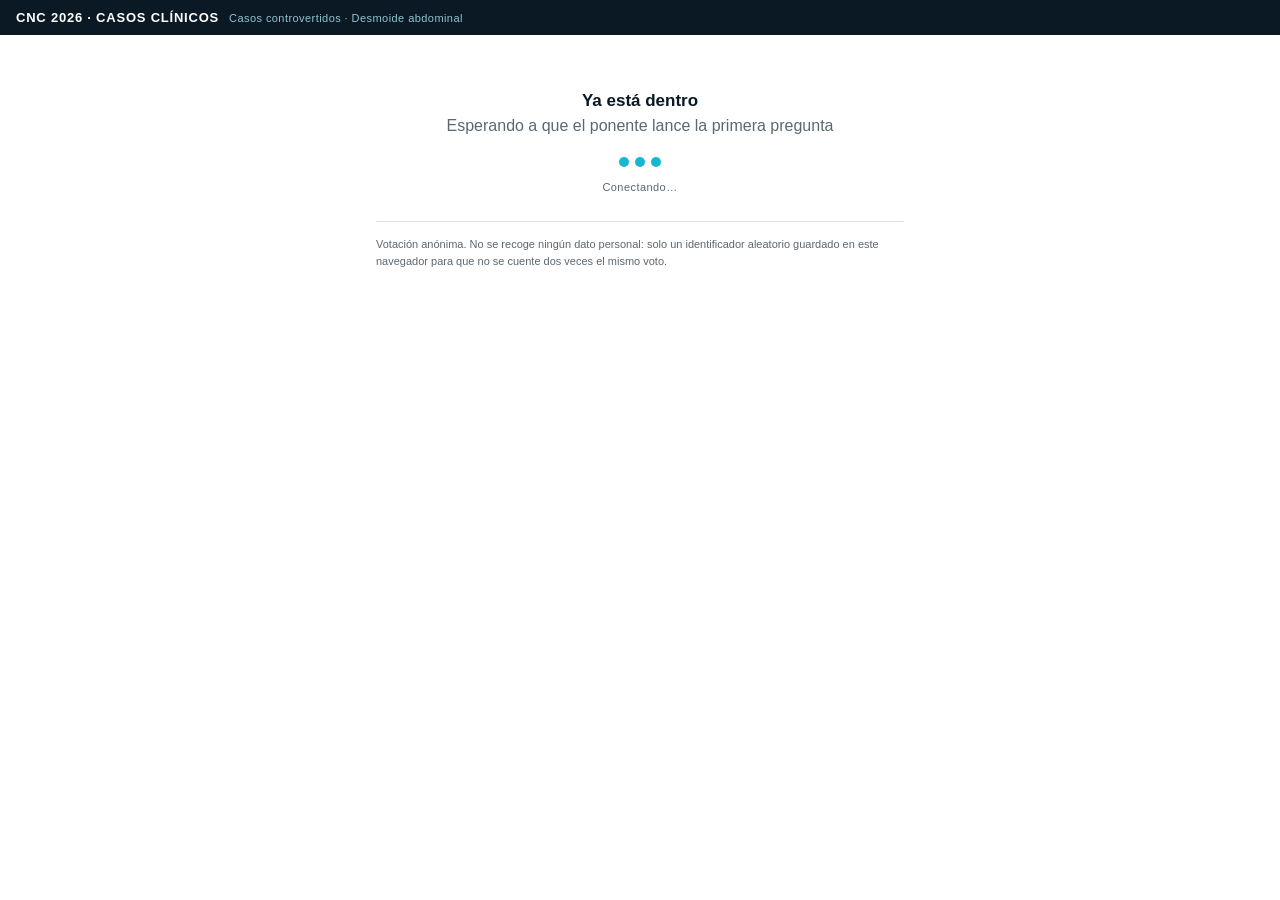
<file: index.html>
<!doctype html>
<html lang="es">
<head>
<meta charset="utf-8">
<meta name="viewport" content="width=device-width, initial-scale=1, viewport-fit=cover">
<meta name="theme-color" content="#0b1924">
<title>Vota · Casos controvertidos · Desmoide abdominal · CNC 2026</title>
<link rel="stylesheet" href="estilo.css?v=7e7cd0ef4b">
</head>
<body>

<div class="banda">
  <span class="marca">CNC 2026 · CASOS CLÍNICOS</span>
  <span class="lema">Casos controvertidos · Desmoide abdominal</span>
</div>

<div id="aviso" class="aviso oculto"></div>
<div id="bannerDemo" class="banner-demo oculto">
  MODO DE PRUEBA — su voto no cuenta para la sala
  <button id="salirDemo">salir</button>
</div>

<main class="movil">

  <!-- Sala abierta, sin pregunta activa -->
  <div id="espera" class="espera">
    <p class="espera-titulo">Ya está dentro</p>
    <p class="espera-sub">Esperando a que el ponente lance la primera pregunta</p>
    <span class="punto"></span><span class="punto"></span><span class="punto"></span>
    <p class="conexion" id="conexion">Conectando…</p>

    <div id="ayuda" class="ayuda oculto">
      <p>Las preguntas las abre el ponente una a una desde su pantalla. Mientras no
         lance ninguna, aquí no hay nada que votar: es normal.</p>
      <button id="verDemo" class="boton">Ver cómo funciona</button>
      <a class="enlace-ponente" href="presentador.html">Soy el ponente · abrir mis mandos</a>
    </div>
  </div>

  <!-- Pregunta activa -->
  <section id="bloque" class="oculto">
    <p class="etiqueta" id="etiqueta"></p>
    <p class="vineta" id="vineta"></p>
    <p class="pregunta" id="pregunta"></p>
    <p id="recuento" class="recuento oculto"></p>
    <div class="opciones" id="opciones"></div>
    <div id="confirmado" class="confirmado oculto"></div>
    <div id="explicacion" class="explicacion oculto"></div>
    <button id="cambiar" class="cambiar oculto">Cambiar mi respuesta</button>
    <div id="navDemo" class="nav-demo oculto">
      <button id="demoAnterior" class="boton secundario">◀ Anterior</button>
      <button id="demoSiguiente" class="boton secundario">Siguiente ▶</button>
    </div>
  </section>

  <p class="pie">
    Votación anónima. No se recoge ningún dato personal: solo un identificador aleatorio
    guardado en este navegador para que no se cuente dos veces el mismo voto.
  </p>
</main>

<script type="module">
import { PREGUNTAS } from "./preguntas.js?v=91b9b4144b";
import { datos, contar, idCliente } from "./datos.js";

const $ = (id) => document.getElementById(id);
const porId = Object.fromEntries(PREGUNTAS.map((p) => [p.id, p]));
const orden = PREGUNTAS.map((p) => p.id);

let estado = { pregunta: null, revelada: false };
let votos = {};
let pintada = null;
let miVoto = null;
let editando = false;

// Modo de prueba: todo ocurre dentro de este navegador y no toca la sala.
let demo = false;
let demoIndice = 0;
let demoVoto = null;
let demoRevelada = false;

const activa = () => (demo ? porId[orden[demoIndice]]
                           : (estado.pregunta ? porId[estado.pregunta] : null));
const revelada = () => (demo ? demoRevelada : estado.revelada);

// --------------------------------------------------------------- conexión --

function pintarConexion(res) {
  const cx = $("conexion");
  if (!cx) return;
  cx.textContent = res && res.detalle ? res.detalle : "";
  cx.className = "conexion " + (res && res.modo === "local" ? "mal" : "bien");
}
if (datos.alCambiarConexion) datos.alCambiarConexion(pintarConexion);

function avisarSiAislado(res) {
  pintarConexion(res);
  if (!res || res.modo !== "local") return;
  const a = $("aviso");
  a.classList.remove("oculto");
  a.innerHTML = "<strong>Sin conexión con la sala.</strong> No se ha podido alcanzar " +
    "ningún servidor, así que su voto no llegaría al recuento. Compruebe la conexión " +
    "y vuelva a cargar la página.";
}

// ------------------------------------------------------------------ vista --

function montar(p) {
  $("etiqueta").textContent = p.etiqueta;
  $("vineta").textContent = p.enunciado;
  $("pregunta").textContent = p.pregunta;
  const cont = $("opciones");
  cont.innerHTML = "";
  p.opciones.forEach((o) => {
    const b = document.createElement("button");
    b.className = "opcion";
    b.type = "button";
    b.dataset.opcion = o.id;
    b.setAttribute("aria-pressed", "false");
    const l = document.createElement("span");
    l.className = "letra";
    l.textContent = o.id;
    const t = document.createElement("span");
    t.className = "texto";
    t.textContent = o.texto;
    // La barra del recuento va dentro de la propia opción, como en la pantalla
    // grande: así se ve sin bajar, que debajo de cinco opciones nadie la miraba.
    const relleno = document.createElement("span");
    relleno.className = "opcion-relleno";
    const pct = document.createElement("span");
    pct.className = "opcion-pct";
    b.append(relleno, l, t, pct);
    b.addEventListener("click", () => {
      if (b.disabled) return;
      if (demo) {
        demoVoto = o.id;
        demoRevelada = true;          // en prueba la respuesta sale al momento
      } else {
        miVoto = o.id;
        editando = false;
        datos.votar(p.id, o.id);
      }
      pintar();
    });
    cont.appendChild(b);
  });
  pintada = (demo ? "demo:" : "") + p.id;
}

function pintarRecuento(p) {
  const cab = $("recuento");
  const conteo = demo ? { total: 0 } : contar(votos[p.id], p.opciones);
  const total = conteo.total;
  cab.classList.toggle("oculto", demo);
  cab.innerHTML = '<span class="vivo"></span>' +
    (total === 1 ? "1 voto en la sala" : total + " votos en la sala") + " · en directo";
  document.querySelectorAll("button.opcion").forEach((b) => {
    const pct = total ? Math.round(((conteo[b.dataset.opcion] || 0) / total) * 100) : 0;
    b.querySelector(".opcion-relleno").style.width = pct + "%";
    b.querySelector(".opcion-pct").textContent = total ? pct + "%" : "";
  });
}

function pintar() {
  const p = activa();

  if (!p) {
    $("espera").classList.remove("oculto");
    $("bloque").classList.add("oculto");
    return;
  }
  $("espera").classList.add("oculto");
  $("bloque").classList.remove("oculto");

  const clave = (demo ? "demo:" : "") + p.id;
  if (pintada !== clave) {
    montar(p);
    if (!demo) { miVoto = (votos[p.id] || {})[idCliente()] || null; editando = false; }
  }

  const voto = demo ? demoVoto : miVoto;
  const yaVote = voto !== null;
  const bloqueado = (yaVote && !editando) || revelada();

  document.querySelectorAll("button.opcion").forEach((b) => {
    const id = b.dataset.opcion;
    b.setAttribute("aria-pressed", String(id === voto));
    b.disabled = bloqueado;
    b.classList.toggle("correcta", revelada() && id === p.correcta);
    b.classList.toggle("fallida", revelada() && id !== p.correcta);
  });

  const conf = $("confirmado");
  const expl = $("explicacion");
  const cambiar = $("cambiar");

  if (revelada()) {
    conf.classList.remove("oculto");
    conf.innerHTML = "<strong>Respuesta correcta: " + p.correcta + "</strong>" +
      (yaVote ? "<br>" + (voto === p.correcta ? "Su respuesta era correcta."
                                              : "Usted respondió " + voto + ".") : "");
    expl.classList.remove("oculto");
    expl.innerHTML = "<p class='clave'></p><p class='detalle'></p><p class='refs'></p>";
    expl.querySelector(".clave").textContent = p.clave;
    expl.querySelector(".detalle").textContent = p.explicacion;
    expl.querySelector(".refs").textContent = p.referencias;
    cambiar.classList.add("oculto");
  } else {
    expl.classList.add("oculto");
    if (yaVote && !editando) {
      conf.classList.remove("oculto");
      conf.textContent = "Voto registrado (" + voto + ").";
      cambiar.classList.remove("oculto");
    } else {
      conf.classList.add("oculto");
      cambiar.classList.add("oculto");
    }
  }

  pintarRecuento(p);
  $("navDemo").classList.toggle("oculto", !demo);
}

$("cambiar").addEventListener("click", () => { editando = true; pintar(); });

// Con la sala votando a la vez llegan cientos de votos por segundo, y cada uno
// por dos o tres servidores: se repinta como mucho una vez por fotograma.
let pendiente = false;
function programar() {
  if (pendiente) return;
  pendiente = true;
  requestAnimationFrame(() => { pendiente = false; pintar(); });
}

// ------------------------------------------------------------ modo prueba --

function entrarDemo() {
  demo = true; demoIndice = 0; demoVoto = null; demoRevelada = false; pintada = null;
  $("bannerDemo").classList.remove("oculto");
  pintar();
  scrollTo(0, 0);
}
function salirDemo() {
  demo = false; pintada = null;
  $("bannerDemo").classList.add("oculto");
  pintar();
}
function demoSaltar(paso) {
  demoIndice = Math.min(orden.length - 1, Math.max(0, demoIndice + paso));
  demoVoto = null; demoRevelada = false; pintada = null;
  pintar();
  scrollTo(0, 0);
}
$("verDemo").addEventListener("click", entrarDemo);
$("salirDemo").addEventListener("click", salirDemo);
$("demoAnterior").addEventListener("click", () => demoSaltar(-1));
$("demoSiguiente").addEventListener("click", () => demoSaltar(1));

// Si a los tres segundos no hay pregunta, se explica por qué y se ofrece salida.
setTimeout(() => {
  if (!activa()) $("ayuda").classList.remove("oculto");
}, 3000);

idCliente();

datos.conectar().then((res) => {
  avisarSiAislado(res);
  datos.escucharEstado((e) => { estado = e; pintar(); });
  datos.escucharVotos((v) => { votos = v; programar(); });
}).catch((err) => {
  const a = $("aviso");
  a.classList.remove("oculto");
  a.innerHTML = "<strong>No se ha podido conectar.</strong> " + (err && err.message ? err.message : "");
  $("ayuda").classList.remove("oculto");
});
</script>
</body>
</html>
</file>
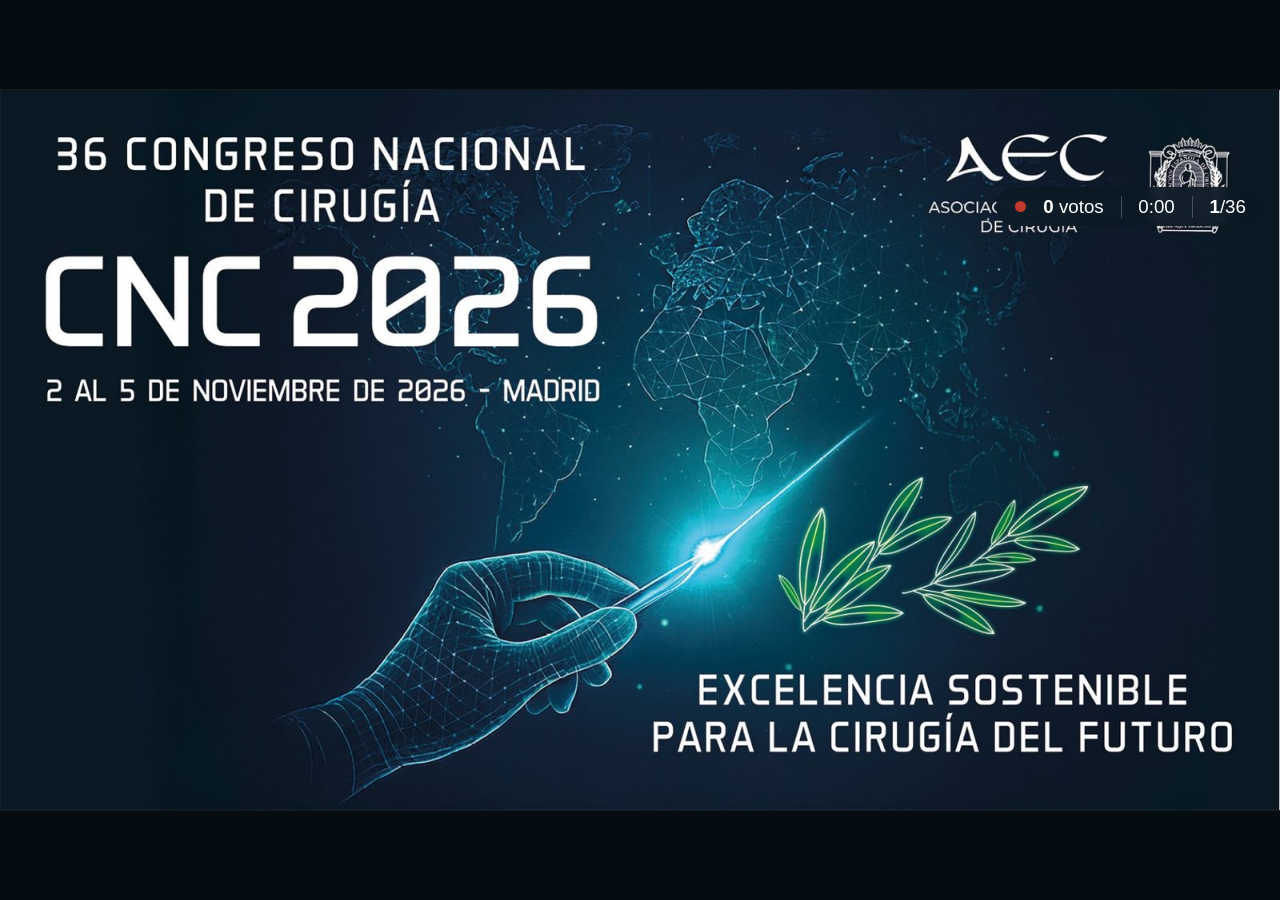
<file: charla.html>
<!doctype html>
<html lang="es">
<head>
<meta charset="utf-8">
<meta name="viewport" content="width=device-width, initial-scale=1">
<title>Charla · Casos controvertidos · Desmoide abdominal · CNC 2026</title>
<style>
/* La charla entera en una sola pantalla: la diapositiva es una imagen y el
   voto se dibuja encima, dentro de la opción impresa. No hay segunda ventana,
   no hay que cambiar de aplicación y no hay nada que recordar pulsar: al
   entrar en una diapositiva de pregunta se abre la pregunta en los móviles, y
   al pasar a la de respuesta se revela. */
*, *::before, *::after { box-sizing: border-box; }
html, body {
  margin: 0; height: 100%; background: #050c12; overflow: hidden;
  font-family: Arial, "Helvetica Neue", Helvetica, sans-serif;
  color: #fff; -webkit-font-smoothing: antialiased;
}
#escena { position: absolute; inset: 0; display: grid; place-items: center; }
/* El marco mantiene la proporción 16:9 pase lo que pase: las coordenadas de
   las opciones vienen en fracciones de la diapositiva, así que la capa de
   voto solo cuadra si la imagen no se deforma ni se recorta. */
#marco {
  position: relative; background: #000;
  box-shadow: 0 0 0 1px rgba(255,255,255,.06);
}
#marco img { display: block; width: 100%; height: 100%; }

/* ---------------------------------------------------------------- voto --- */
#capa { position: absolute; inset: 0; pointer-events: none; }
.op {
  position: absolute; border-radius: .9vh; overflow: hidden;
}
.relleno {
  position: absolute; left: 0; top: 0; bottom: 0; width: 0;
  background: rgba(14,143,168,.22);
  border-right: 2px solid rgba(14,143,168,.55);
  transition: width .45s cubic-bezier(.22,.7,.3,1);
}
.op.acierto .relleno {
  background: rgba(46,158,79,.26); border-right-color: rgba(31,125,60,.7);
}
.op.fallo { opacity: .5; }
.pct {
  position: absolute; right: 1.4%; top: 50%; transform: translateY(-50%);
  font-weight: 700; color: #0b1924; font-variant-numeric: tabular-nums;
  padding: 0 .4em; letter-spacing: -.01em;
}
.op.acierto .pct { color: #1f7d3c; }

/* --------------------------------------------------------------- chapa --- */
/* La chapa solo está puesta cuando sirve: en las diapositivas de pregunta, y
   un momento después de tocar una tecla. En la portada tapaba el logotipo. */
#chapa {
  position: absolute; display: flex; align-items: center; gap: .9em;
  opacity: 1; transition: opacity .5s;
  background: rgba(11,25,36,.9); color: #fff; border-radius: 999px;
  padding: .45em 1em; white-space: nowrap; backdrop-filter: blur(6px);
}
#chapa b { font-variant-numeric: tabular-nums; }
#chapa.oculta { opacity: 0; }
#chapa .sep { width: 1px; align-self: stretch; background: rgba(255,255,255,.22); }
#reloj.bien { color: #8fe3a8; } #reloj.mal { color: #ffc98a; }
.punto { width: .62em; height: .62em; border-radius: 50%; background: #c0392b; }
.punto.bien { background: #35c46f; } .punto.regular { background: #e8a33d; }

/* ---------------------------------------------------------------- ayuda --- */
#ayuda {
  position: absolute; inset: 0; display: none; place-items: center;
  background: rgba(5,12,18,.92); font-size: 2.1vh; line-height: 1.8;
}
#ayuda.visible { display: grid; }
#ayuda div { max-width: 34em; }
#ayuda kbd {
  display: inline-block; min-width: 2.4em; text-align: center;
  background: #16303f; border: 1px solid #27506a; border-radius: .35em;
  padding: .1em .5em; margin-right: .6em; font-family: inherit; font-size: .9em;
}
#aviso {
  position: absolute; left: 50%; bottom: 3%; transform: translateX(-50%);
  background: #8c1d16; padding: .5em 1.1em; border-radius: 999px;
  font-size: 1.8vh; display: none;
}
#aviso.visible { display: block; }
</style>
</head>
<body>

<div id="escena">
  <div id="marco">
    <img id="diapo" alt="">
    <div id="capa"></div>
    <div id="chapa">
      <span class="punto" id="punto"></span>
      <span><b id="n">0</b> <span id="palabra">votos</span></span>
      <span class="sep"></span>
      <span id="reloj">0:00</span>
      <span class="sep"></span>
      <span><b id="num">1</b>/<span id="tot">36</span></span>
    </div>
    <div id="aviso"></div>
    <div id="ayuda"><div>
      <p><kbd>→</kbd>Siguiente diapositiva. La pregunta se abre sola.</p>
      <p><kbd>←</kbd>Anterior.</p>
      <p><kbd>R</kbd>Revelar o esconder la respuesta sin cambiar de diapositiva.</p>
      <p><kbd>B</kbd>Borrar los votos de la pregunta que está en pantalla.</p>
      <p><kbd>T</kbd>Poner el cronómetro a cero.</p>
      <p><kbd>F</kbd>Pantalla completa.</p>
      <p><kbd>H</kbd>Cerrar esta ayuda.</p>
    </div></div>
  </div>
</div>

<script type="module">
import { PREGUNTAS } from "./preguntas.js?v=91b9b4144b";
import { datos, contar } from "./datos.js";

const $ = (id) => document.getElementById(id);
const porId = Object.fromEntries(PREGUNTAS.map((p) => [p.id, p]));

const indice = await fetch("diapos/indice.json").then((r) => r.json());
const DIAPOS = indice.diapositivas;
const PROPORCION = indice.proporcion || 16 / 9;
// El tiempo previsto acumulado hasta el principio de cada diapositiva: es lo
// que convierte el cronómetro en algo útil, porque dice si vas por delante o
// por detrás del guión, no solo cuánto llevas.
const PREVISTO = indice.duraciones.reduce(
  (acc, d) => (acc.push(acc[acc.length - 1] + d), acc), [0]);

let i = 0;
let votos = {};
let estado = { pregunta: null, revelada: false };
let arranque = null;

$("tot").textContent = DIAPOS.length;

// ------------------------------------------------------------- geometría ---
// La chapa y el texto se dimensionan con el alto real del marco, no con vh:
// si no, al proyectar en 4:3 la chapa se iba de tamaño.
function encajar() {
  const m = $("marco"), W = innerWidth, H = innerHeight;
  const w = Math.min(W, H * PROPORCION), h = w / PROPORCION;
  m.style.width = w + "px";
  m.style.height = h + "px";
  m.style.fontSize = (h * 0.026) + "px";
  $("chapa").style.right = (w * 0.012) + "px";
  $("chapa").style.top = (h * 0.135) + "px";
  pintarVoto();
}
addEventListener("resize", encajar);

// --------------------------------------------------------------- imagen ---
const url = (n) => `diapos/${String(n + 1).padStart(2, "0")}.jpg`;
const precargadas = new Map();
function precargar(n) {
  if (n < 0 || n >= DIAPOS.length || precargadas.has(n)) return;
  const im = new Image(); im.src = url(n); precargadas.set(n, im);
}

// Y, de fondo, la charla entera. Son cinco megas: si el wifi de la sala se
// cae a mitad, las diapositivas que faltan ya están en la caché del navegador.
async function precargarTodo() {
  for (let n = 0; n < DIAPOS.length; n++) {
    precargar(n);
    await new Promise((r) => setTimeout(r, 120));
  }
}

// ------------------------------------------------------------ capa voto ---
function montarCapa() {
  const capa = $("capa");
  capa.innerHTML = "";
  const d = DIAPOS[i];
  if (d.tipo !== "pregunta") return;
  for (const o of d.opciones) {
    const caja = document.createElement("div");
    caja.className = "op";
    caja.dataset.opcion = o.id;
    caja.style.left = o.x * 100 + "%";
    caja.style.top = o.y * 100 + "%";
    caja.style.width = o.w * 100 + "%";
    caja.style.height = o.h * 100 + "%";
    caja.innerHTML = '<div class="relleno"></div><div class="pct"></div>';
    capa.appendChild(caja);
  }
}

function pintarVoto() {
  const d = DIAPOS[i];
  if (!d || !d.pid) { $("n").textContent = "0"; $("palabra").textContent = "votos"; return; }
  const p = porId[d.pid];
  const conteo = contar(votos[d.pid], p.opciones);
  const total = conteo.total;
  $("n").textContent = String(total);
  $("palabra").textContent = total === 1 ? "voto" : "votos";
  // En la diapositiva de respuesta no hay opciones que rellenar, pero el
  // recuento sigue siendo el de la pregunta que se acaba de contestar.
  if (d.tipo !== "pregunta") return;
  // El tamaño del porcentaje se ata al de la propia opción impresa, para que
  // parezca parte de la diapositiva y no una etiqueta pegada encima.
  const alto = $("marco").clientHeight * d.opciones[0].h;
  for (const caja of document.querySelectorAll(".op")) {
    const id = caja.dataset.opcion;
    const pct = total ? Math.round(((conteo[id] || 0) / total) * 100) : 0;
    caja.querySelector(".relleno").style.width = pct + "%";
    const num = caja.querySelector(".pct");
    num.style.fontSize = (alto * 0.46) + "px";
    num.textContent = total ? pct + "%" : "";
    caja.classList.toggle("acierto", estado.revelada && id === p.correcta);
    caja.classList.toggle("fallo", estado.revelada && id !== p.correcta);
  }
}

// ----------------------------------------------------------- navegación ---
function sincronizar() {
  const d = DIAPOS[i];
  if (d.tipo === "pregunta") datos.fijarEstado({ pregunta: d.pid, revelada: false });
  else if (d.tipo === "respuesta") datos.fijarEstado({ pregunta: d.pid, revelada: true });
  else datos.fijarEstado({ pregunta: null, revelada: false });
}

function mostrar(n, { publicar = true } = {}) {
  i = Math.max(0, Math.min(DIAPOS.length - 1, n));
  $("diapo").src = url(i);
  $("num").textContent = i + 1;
  if (arranque === null && i > 0) arranque = Date.now();
  montarCapa();
  if (publicar) sincronizar();
  pintarVoto();
  asomarChapa();
  precargar(i + 1); precargar(i + 2); precargar(i - 1);
}

function saltar(paso) { mostrar(i + paso); }

// La chapa se queda puesta en las preguntas, que es donde el recuento importa,
// y en el resto aparece dos segundos tras cualquier tecla.
let relojOcultar = null;
function asomarChapa() {
  const fija = DIAPOS[i].tipo === "pregunta" || DIAPOS[i].tipo === "respuesta";
  $("chapa").classList.remove("oculta");
  clearTimeout(relojOcultar);
  if (!fija) relojOcultar = setTimeout(
    () => $("chapa").classList.add("oculta"), 2200);
}

// ------------------------------------------------------------ cronómetro ---
const mmss = (s) => `${Math.floor(s / 60)}:${String(Math.floor(s % 60)).padStart(2, "0")}`;
setInterval(() => {
  const r = $("reloj");
  if (arranque === null) { r.textContent = "0:00"; r.className = ""; return; }
  const va = (Date.now() - arranque) / 1000;
  // Se enseñan los dos números, el real y el previsto, en vez de un semáforo:
  // ir muy por delante no es «bien», quiere decir que te has saltado algo.
  const toca = Math.max(0, PREVISTO[i] - PREVISTO[1]);
  r.textContent = `${mmss(va)} / ${mmss(toca)}`;
  r.className = va > toca + 45 ? "mal" : (va < toca + 20 ? "bien" : "");
  r.title = "Tiempo real / tiempo previsto a esta altura del guión";
}, 500);

// --------------------------------------------------------------- teclado ---
addEventListener("keydown", (e) => {
  if (e.metaKey || e.ctrlKey || e.altKey) return;
  asomarChapa();
  const k = e.key;
  if (k === "ArrowRight" || k === "PageDown" || k === " " || k === "Enter") {
    e.preventDefault(); saltar(1);
  } else if (k === "ArrowLeft" || k === "PageUp" || k === "Backspace") {
    e.preventDefault(); saltar(-1);
  } else if (k === "Home") { mostrar(0); }
  else if (k === "End") { mostrar(DIAPOS.length - 1); }
  else if (k === "r" || k === "R") {
    const d = DIAPOS[i];
    if (d.tipo === "pregunta" || d.tipo === "respuesta")
      datos.fijarEstado({ pregunta: d.pid, revelada: !estado.revelada });
  } else if (k === "b" || k === "B") {
    const d = DIAPOS[i];
    if (d.pid && confirm(`¿Borrar los votos de la pregunta ${d.n || ""}?`))
      datos.reiniciar(d.pid);
  } else if (k === "t" || k === "T") { arranque = Date.now(); }
  else if (k === "f" || k === "F") {
    document.fullscreenElement ? document.exitFullscreen()
                               : document.documentElement.requestFullscreen();
  } else if (k === "h" || k === "H" || k === "?") {
    $("ayuda").classList.toggle("visible");
  } else if (k === "Escape") { $("ayuda").classList.remove("visible"); }
});

// Clic: mitad derecha avanza, mitad izquierda retrocede. Sirve para los mandos
// que emulan ratón y para pasar desde una tableta.
addEventListener("click", (e) => {
  if ($("ayuda").classList.contains("visible")) {
    $("ayuda").classList.remove("visible"); return;
  }
  saltar(e.clientX > innerWidth / 2 ? 1 : -1);
});

// --------------------------------------------------------------- conexión ---
function pintarConexion(res) {
  const punto = $("punto"), aviso = $("aviso");
  const mal = !res || res.modo === "local";
  punto.className = "punto " + (mal ? "" :
    (res.conectados < res.total ? "regular" : "bien"));
  punto.title = res ? (res.detalle || res.modo) : "sin conexión";
  aviso.classList.toggle("visible", mal);
  if (mal) aviso.textContent = "Sin conexión con la sala — los móviles no "
                             + "reciben las preguntas. Pide el voto a mano alzada.";
}
if (datos.alCambiarConexion) datos.alCambiarConexion(pintarConexion);

encajar();
mostrar(0, { publicar: false });
precargarTodo();

datos.conectar().then((res) => {
  pintarConexion(res);
  // Se publica el estado de la diapositiva en la que estamos. En la portada
  // eso deja la sala limpia, y si la conexión ha tardado más que el ponente en
  // pasar diapositivas, recupera la pregunta en la que está de verdad: poner
  // aquí un reinicio fijo borraba la pregunta que ya había abierto.
  sincronizar();
  datos.escucharEstado((e) => { estado = e; pintarVoto(); });
  datos.escucharVotos((v) => { votos = v; pintarVoto(); });
}).catch(() => pintarConexion(null));
</script>
</body>
</html>
</file>
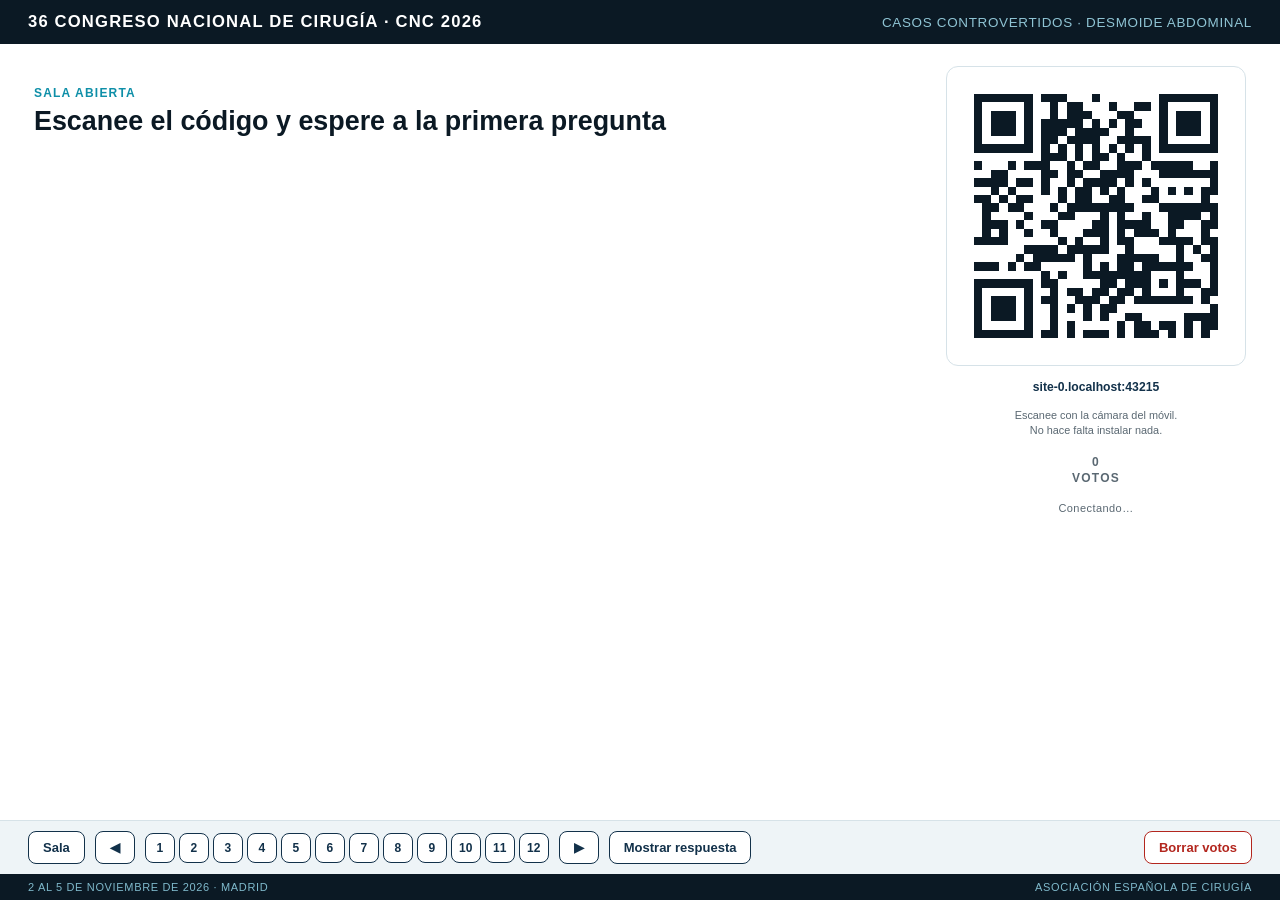
<file: presentador.html>
<!doctype html>
<html lang="es">
<head>
<meta charset="utf-8">
<meta name="viewport" content="width=device-width, initial-scale=1">
<title>Presentador · Casos controvertidos · Desmoide abdominal · CNC 2026</title>
<link rel="stylesheet" href="estilo.css?v=7e7cd0ef4b">
</head>
<body>

<div class="pantalla">

  <header class="cabecera">
    <div class="izq">36 CONGRESO NACIONAL DE CIRUGÍA · CNC 2026</div>
    <div class="der">CASOS CONTROVERTIDOS · DESMOIDE ABDOMINAL</div>
  </header>

  <main class="cuerpo">
    <div>
      <p class="etiqueta" id="etiqueta">Sala abierta</p>
      <h1 id="pregunta">Escanee el código y espere a la primera pregunta</h1>
      <p class="contexto" id="contexto"></p>
      <div class="barras" id="barras"></div>
      <div class="respuesta oculto" id="respuesta">
        <p class="clave" id="clave"></p>
        <p class="detalle" id="detalle"></p>
        <p class="refs" id="refs"></p>
      </div>
    </div>

    <aside class="lateral">
      <div class="qr"><img id="qr" src="assets/qr.png" alt="Código QR para votar"></div>
      <div class="url" id="url"></div>
      <div class="instruccion">Escanee con la cámara del móvil.<br>No hace falta instalar nada.</div>
      <div class="contador"><span id="n">0</span><span id="palabra">votos</span></div>
      <div class="conexion" id="conexion">Conectando…</div>
    </aside>
  </main>

  <div class="mandos oculto" id="mandos">
    <button id="sala" title="Pantalla de sala (tecla 0)">Sala</button>
    <button id="anterior" title="Anterior (flecha izquierda)">◀</button>
    <span class="numeros" id="numeros"></span>
    <button id="siguiente" title="Siguiente (flecha derecha)">▶</button>
    <button id="revelar" title="Mostrar u ocultar la respuesta (tecla R)">Mostrar respuesta</button>
    <span class="sep"></span>
    <button id="reiniciar" class="peligro">Borrar votos</button>
  </div>

  <div class="piecera">
    <span>2 AL 5 DE NOVIEMBRE DE 2026 · MADRID</span>
    <span>ASOCIACIÓN ESPAÑOLA DE CIRUGÍA</span>
  </div>
</div>

<script type="module">
import { PREGUNTAS } from "./preguntas.js?v=91b9b4144b";
import { datos, contar } from "./datos.js";

const $ = (id) => document.getElementById(id);
const porId = Object.fromEntries(PREGUNTAS.map((p) => [p.id, p]));
const orden = PREGUNTAS.map((p) => p.id);

// Los mandos salen por defecto: esta página es la del ponente. Para proyectarla
// sin botones se abre con ?publico=1.
const mando = new URLSearchParams(location.search).get("publico") !== "1";

$("url").textContent = location.href
  .replace(/presentador\.html.*$/, "")
  .replace(/^https?:\/\//, "")
  .replace(/\/$/, "");

let estado = { pregunta: null, revelada: false };
let votos = {};
let pintada = null;

// ------------------------------------------------------------- barras ------

function montar(p) {
  const cont = $("barras");
  cont.innerHTML = "";
  p.opciones.forEach((o) => {
    const fila = document.createElement("div");
    fila.className = "fila";
    fila.dataset.opcion = o.id;
    fila.innerHTML =
      '<div class="letra">' + o.id + "</div>" +
      '<div class="pista"><div class="relleno"></div><div class="texto"></div></div>' +
      '<div class="pct"></div>';
    fila.querySelector(".texto").textContent = o.texto;
    cont.appendChild(fila);
  });
  pintada = p.id;
}

function pintar() {
  const p = estado.pregunta ? porId[estado.pregunta] : null;

  if (!p) {
    pintada = null;
    $("etiqueta").textContent = "Sala abierta";
    $("pregunta").textContent = "Escanee el código y espere a la primera pregunta";
    $("contexto").textContent = "";
    $("barras").innerHTML = "";
    $("respuesta").classList.add("oculto");
    $("n").textContent = "0";
    $("palabra").textContent = "votos";
    marcarMandos();
    return;
  }

  if (pintada !== p.id) montar(p);

  const n = orden.indexOf(p.id) + 1;
  $("etiqueta").textContent = `Pregunta ${n} de ${orden.length} · ${p.etiqueta}`;
  $("pregunta").textContent = p.pregunta;
  $("contexto").textContent = p.enunciado;

  const conteo = contar(votos[p.id], p.opciones);
  const total = conteo.total;
  $("n").textContent = String(total);
  $("palabra").textContent = total === 1 ? "voto" : "votos";

  document.querySelectorAll(".fila").forEach((fila) => {
    const id = fila.dataset.opcion;
    const pct = total ? Math.round(((conteo[id] || 0) / total) * 100) : 0;
    fila.querySelector(".relleno").style.width = pct + "%";
    fila.querySelector(".pct").textContent = total ? pct + "%" : "";
    fila.classList.toggle("es-correcta", estado.revelada && id === p.correcta);
    fila.classList.toggle("atenuada", estado.revelada && id !== p.correcta);
  });

  const r = $("respuesta");
  if (estado.revelada) {
    $("clave").textContent = "Respuesta " + p.correcta + ". " + p.clave;
    $("detalle").textContent = p.explicacion;
    $("refs").textContent = p.referencias;
    r.classList.remove("oculto");
  } else {
    r.classList.add("oculto");
  }

  marcarMandos();
}

// ------------------------------------------------------------- mandos ------

function marcarMandos() {
  if (!mando) return;
  document.querySelectorAll("#numeros button").forEach((b) => {
    b.classList.toggle("activo", b.dataset.pid === estado.pregunta);
  });
  $("sala").classList.toggle("activo", !estado.pregunta);
  $("revelar").textContent = estado.revelada ? "Ocultar respuesta" : "Mostrar respuesta";
  $("revelar").classList.toggle("activo", !!estado.revelada);
}

const ir = (pid) => datos.fijarEstado({ pregunta: pid, revelada: false });

function saltar(paso) {
  const i = orden.indexOf(estado.pregunta);
  if (i === -1) return ir(paso > 0 ? orden[0] : null);
  const j = i + paso;
  if (j < 0) return ir(null);
  if (j >= orden.length) return;
  ir(orden[j]);
}

if (mando) {
  // Marca la página como "la del ponente": en el móvil el CSS esconde el QR
  // para dejarle la pantalla a las barras.
  document.body.classList.add("con-mandos");
  $("mandos").classList.remove("oculto");
  const nums = $("numeros");
  PREGUNTAS.forEach((p, i) => {
    const b = document.createElement("button");
    b.textContent = String(i + 1);
    b.dataset.pid = p.id;
    b.title = p.etiqueta;
    b.addEventListener("click", () => ir(p.id));
    nums.appendChild(b);
  });
  $("sala").addEventListener("click", () => ir(null));
  $("anterior").addEventListener("click", () => saltar(-1));
  $("siguiente").addEventListener("click", () => saltar(1));
  $("revelar").addEventListener("click", () =>
    datos.fijarEstado({ revelada: !estado.revelada }));
  $("reiniciar").addEventListener("click", () => {
    if (!estado.pregunta) return;
    const p = porId[estado.pregunta];
    const n = orden.indexOf(p.id) + 1;
    if (confirm(`¿Borrar todos los votos de la pregunta ${n}?`)) datos.reiniciar(p.id);
  });
  addEventListener("keydown", (e) => {
    if (e.target.tagName === "INPUT" || e.metaKey || e.ctrlKey || e.altKey) return;
    if (e.key === "ArrowRight" || e.key === "PageDown") { e.preventDefault(); saltar(1); }
    else if (e.key === "ArrowLeft" || e.key === "PageUp") { e.preventDefault(); saltar(-1); }
    else if (e.key === "0" || e.key === "Escape") ir(null);
    else if (e.key === "r" || e.key === "R")
      datos.fijarEstado({ revelada: !estado.revelada });
  });
}

// ----------------------------------------------------------- conexión ------

function pintarConexion(res) {
  const cx = $("conexion");
  cx.textContent = res.detalle || res.modo;
  cx.className = "conexion " +
    (res.modo === "local" ? "mal" : (res.conectados < res.total ? "regular" : "bien"));
}
if (datos.alCambiarConexion) datos.alCambiarConexion(pintarConexion);

datos.conectar().then((res) => {
  pintarConexion(res);
  datos.escucharEstado((e) => { estado = e; pintar(); });
  datos.escucharVotos((v) => { votos = v; pintar(); });
}).catch((err) => {
  const cx = $("conexion");
  cx.textContent = "Sin conexión";
  cx.className = "conexion mal";
  $("pregunta").textContent = "No se ha podido conectar: " + (err && err.message ? err.message : "");
});
</script>
</body>
</html>
</file>
<file: estilo.css>
:root {
  --navy: #0b1924;
  --navy2: #12314a;
  --teal: #0e8fa8;
  --cyan: #19b6d0;
  --green: #2e9e4f;
  --grey: #5a6872;
  --linea: #d6e2e8;
  --claro: #eef4f7;
  --papel: #ffffff;
  color-scheme: light;
}

* { box-sizing: border-box; }

html, body {
  margin: 0;
  padding: 0;
  font-family: -apple-system, BlinkMacSystemFont, "Segoe UI", Arial, Helvetica, sans-serif;
  background: var(--papel);
  color: var(--navy);
  -webkit-text-size-adjust: 100%;
}

.banda {
  background: var(--navy);
  color: #fff;
  padding: 10px 16px;
  display: flex;
  align-items: baseline;
  gap: 10px;
  flex-wrap: wrap;
}
.banda .marca { font-weight: 700; letter-spacing: .06em; font-size: 13px; }
.banda .lema { font-size: 11px; color: #8fc4d4; letter-spacing: .04em; }

.aviso {
  margin: 12px 16px;
  padding: 10px 14px;
  border-left: 4px solid #c77700;
  background: #fff6e8;
  font-size: 13px;
  line-height: 1.45;
  color: #5a4a2e;
}
.aviso code { background: #00000012; padding: 1px 4px; border-radius: 3px; }

/* ---------------- Móvil: página de voto ---------------- */

.movil { max-width: 560px; margin: 0 auto; padding: 0 16px 48px; }

.espera {
  margin-top: 56px;
  text-align: center;
  color: var(--grey);
}
.espera .punto {
  width: 10px; height: 10px; border-radius: 50%;
  background: var(--cyan);
  display: inline-block;
  margin: 0 3px;
  animation: late 1.4s infinite ease-in-out;
}
.espera .punto:nth-child(2) { animation-delay: .2s; }
.espera .punto:nth-child(3) { animation-delay: .4s; }
@keyframes late { 0%,80%,100% { opacity:.25 } 40% { opacity:1 } }

.etiqueta {
  margin: 20px 0 6px;
  font-size: 12px;
  letter-spacing: .1em;
  text-transform: uppercase;
  color: var(--teal);
  font-weight: 700;
}
.vineta {
  font-size: 15px;
  line-height: 1.5;
  color: #2c3c48;
  margin: 0 0 14px;
}
.pregunta {
  font-size: 19px;
  font-weight: 700;
  line-height: 1.3;
  margin: 0 0 16px;
}

.opciones { display: grid; gap: 10px; }

button.opcion {
  display: flex;
  align-items: flex-start;
  gap: 12px;
  width: 100%;
  text-align: left;
  font: inherit;
  font-size: 15px;
  line-height: 1.35;
  padding: 14px 14px;
  border: 1.5px solid var(--linea);
  border-radius: 12px;
  background: var(--papel);
  color: var(--navy);
  cursor: pointer;
  transition: border-color .12s, background .12s, transform .06s;
  -webkit-tap-highlight-color: transparent;
}
button.opcion:active { transform: scale(.985); }
button.opcion .letra {
  flex: 0 0 28px;
  height: 28px;
  border-radius: 50%;
  background: var(--claro);
  color: var(--navy2);
  font-weight: 700;
  font-size: 14px;
  display: grid;
  place-items: center;
}
button.opcion[aria-pressed="true"] {
  border-color: var(--teal);
  background: #e9f6fa;
}
button.opcion[aria-pressed="true"] .letra { background: var(--teal); color: #fff; }
button.opcion:disabled { cursor: default; opacity: 1; }
button.opcion.correcta { border-color: var(--green); background: #eaf7ee; }
button.opcion.correcta .letra { background: var(--green); color: #fff; }
button.opcion.fallida { opacity: .5; }

.confirmado {
  margin-top: 18px;
  padding: 12px 14px;
  border-radius: 10px;
  background: var(--claro);
  font-size: 14px;
  color: var(--navy2);
}
.cambiar {
  margin-top: 10px;
  font-size: 13px;
  color: var(--teal);
  background: none;
  border: 0;
  padding: 0;
  text-decoration: underline;
  cursor: pointer;
}

.pie {
  margin-top: 28px;
  padding-top: 14px;
  border-top: 1px solid var(--linea);
  font-size: 11px;
  color: var(--grey);
  line-height: 1.5;
}

/* ---------------- Presentador ---------------- */

.pantalla {
  height: 100vh;
  display: grid;
  grid-template-rows: auto 1fr auto;
  background: var(--papel);
}
.cabecera {
  background: var(--navy);
  color: #fff;
  padding: 12px 28px;
  display: flex;
  align-items: center;
  justify-content: space-between;
  gap: 20px;
}
.cabecera .izq { font-weight: 700; letter-spacing: .07em; font-size: clamp(13px, 1.3vw, 18px); }
.cabecera .der { font-size: clamp(11px, 1.05vw, 15px); color: #8fc4d4; letter-spacing: .05em; text-align: right; }

.cuerpo {
  display: grid;
  grid-template-columns: 1fr 300px;
  gap: 32px;
  padding: 22px 34px;
  overflow: hidden;
}
@media (max-width: 1100px) { .cuerpo { grid-template-columns: 1fr 230px; gap: 20px; padding: 16px 20px; } }

.cuerpo h1 {
  font-size: clamp(20px, 2.1vw, 34px);
  line-height: 1.18;
  margin: 2px 0 10px;
}
.cuerpo .contexto {
  font-size: clamp(12px, 1.05vw, 16px);
  line-height: 1.45;
  color: #3a4b58;
  margin: 0 0 14px;
  max-width: 62ch;
}

.barras { display: grid; gap: clamp(8px, 1.4vh, 18px); align-content: start; }
.fila { display: grid; grid-template-columns: 34px 1fr 72px; align-items: center; gap: 12px; }
.fila .letra {
  width: 34px; height: 34px; border-radius: 50%;
  background: var(--claro); color: var(--navy2);
  font-weight: 700; display: grid; place-items: center;
  font-size: clamp(13px, 1.1vw, 16px);
}
.fila .pista {
  position: relative;
  background: var(--claro);
  border-radius: 8px;
  height: clamp(38px, 6vh, 72px);
  overflow: hidden;
}
.fila .relleno {
  position: absolute; inset: 0 auto 0 0;
  width: 0;
  background: linear-gradient(90deg, var(--teal), var(--cyan));
  transition: width .45s cubic-bezier(.22,.8,.3,1);
}
.fila .texto {
  position: absolute; inset: 0;
  display: flex; align-items: center;
  padding: 0 14px;
  font-size: clamp(12px, 1.12vw, 17px);
  line-height: 1.2;
  color: var(--navy);
}
.fila .pct { text-align: right; font-weight: 700; font-variant-numeric: tabular-nums; font-size: clamp(13px, 1.2vw, 19px); }

.fila.es-correcta .relleno { background: linear-gradient(90deg, #1f7d3c, var(--green)); }
.fila.es-correcta .letra { background: var(--green); color: #fff; }
.fila.es-correcta .texto { font-weight: 700; }
.fila.atenuada { opacity: .42; }

.lateral { display: grid; align-content: start; gap: 14px; justify-items: center; text-align: center; }
.lateral .qr {
  background: #fff;
  padding: 10px;
  border: 1px solid var(--linea);
  border-radius: 12px;
  width: 100%;
}
.lateral .qr img { width: 100%; display: block; image-rendering: pixelated; }
.lateral .url { font-size: clamp(11px, .95vw, 14px); font-weight: 700; color: var(--navy2); word-break: break-all; }
.lateral .instruccion { font-size: clamp(10px, .85vw, 12.5px); color: var(--grey); line-height: 1.4; }
.contador { font-size: clamp(26px, 3.4vw, 54px); font-weight: 800; color: var(--teal); line-height: 1; font-variant-numeric: tabular-nums; }
.contador span { display: block; font-size: 12px; font-weight: 600; letter-spacing: .1em; text-transform: uppercase; color: var(--grey); margin-top: 4px; }

.respuesta {
  margin-top: 14px;
  border-left: 5px solid var(--green);
  background: #f2faf4;
  padding: 12px 16px;
  border-radius: 0 8px 8px 0;
}
.respuesta .clave { font-size: clamp(13px, 1.25vw, 19px); font-weight: 700; margin: 0 0 6px; }
.respuesta .detalle { font-size: clamp(11px, 1vw, 14.5px); line-height: 1.45; margin: 0; color: #2c3c48; }
.respuesta .refs { font-size: clamp(10px, .85vw, 12px); color: var(--grey); margin: 8px 0 0; font-style: italic; }
.oculto { display: none !important; }

.mandos {
  background: var(--claro);
  border-top: 1px solid var(--linea);
  padding: 10px 28px;
  display: flex;
  gap: 10px;
  align-items: center;
  flex-wrap: wrap;
}
.mandos button {
  font: inherit;
  font-size: 13px;
  font-weight: 600;
  padding: 8px 14px;
  border-radius: 8px;
  border: 1.5px solid var(--navy2);
  background: #fff;
  color: var(--navy2);
  cursor: pointer;
}
.mandos button.activo { background: var(--navy2); color: #fff; }
.mandos button.peligro { border-color: #b3261e; color: #b3261e; }
.mandos .sep { flex: 1; }
.mandos .estado { font-size: 12px; color: var(--grey); }

.piecera {
  background: var(--navy);
  color: #7fb9cb;
  font-size: 11px;
  letter-spacing: .06em;
  padding: 7px 28px;
  display: flex;
  justify-content: space-between;
}

/* indicador de conexión */
.conexion {
  font-size: 11px;
  letter-spacing: .04em;
  color: var(--grey);
  margin: 10px 0 0;
}
.conexion.bien { color: var(--green); }
.conexion.regular { color: #c77700; }
.conexion.mal { color: #b3261e; font-weight: 700; }
.lateral .conexion { margin-top: 4px; }

/* fila de números de pregunta en los mandos */
.numeros { display: flex; gap: 4px; flex-wrap: wrap; }
.numeros button {
  min-width: 30px;
  padding: 7px 6px;
  font-size: 12px;
  font-variant-numeric: tabular-nums;
}
.mandos button[title] { white-space: nowrap; }

/* ---------------- pantalla de espera y modo de prueba ---------------- */

.espera-titulo { font-size: 17px; font-weight: 600; color: var(--navy); margin: 0 0 6px; }
.espera-sub { margin: 0 0 18px; }

.ayuda {
  margin: 26px auto 0;
  max-width: 420px;
  padding: 18px 16px;
  border: 1px solid var(--linea);
  border-radius: 12px;
  background: var(--papel);
  text-align: left;
}
.ayuda p { margin: 0 0 14px; font-size: 14px; line-height: 1.5; color: #3a4b58; }

.boton {
  display: block;
  width: 100%;
  font: inherit;
  font-size: 15px;
  font-weight: 700;
  padding: 13px 16px;
  border: 0;
  border-radius: 10px;
  background: var(--teal);
  color: #fff;
  cursor: pointer;
  -webkit-tap-highlight-color: transparent;
}
.boton.secundario { background: var(--claro); color: var(--navy2); }
.boton:active { opacity: .85; }

.enlace-ponente {
  display: block;
  margin-top: 14px;
  text-align: center;
  font-size: 13px;
  color: var(--grey);
}

.banner-demo {
  display: flex;
  align-items: center;
  justify-content: space-between;
  gap: 10px;
  background: #c77700;
  color: #fff;
  font-size: 12px;
  font-weight: 700;
  letter-spacing: .05em;
  padding: 9px 16px;
}
.banner-demo button {
  font: inherit;
  font-size: 12px;
  background: #ffffff2e;
  color: #fff;
  border: 1px solid #ffffff6b;
  border-radius: 6px;
  padding: 4px 10px;
  cursor: pointer;
}

.nav-demo { display: flex; gap: 10px; margin-top: 18px; }
.nav-demo .boton { flex: 1; }

/* ---------------- recuento en vivo en el móvil ---------------- */
/* La barra de cada opción va dentro del propio botón: el recuento se ve sin
   bajar de pantalla, igual que en la diapositiva. */

.recuento {
  margin: -6px 0 10px;
  font-size: 12px;
  font-weight: 700;
  letter-spacing: .06em;
  text-transform: uppercase;
  color: var(--grey);
  font-variant-numeric: tabular-nums;
}
.recuento .vivo {
  display: inline-block; width: 8px; height: 8px; margin-right: 7px;
  border-radius: 50%; background: var(--teal); vertical-align: 1px;
  animation: late 1.4s infinite ease-in-out;
}
button.opcion { position: relative; overflow: hidden; }
button.opcion .opcion-relleno {
  position: absolute; left: 0; top: 0; bottom: 0; width: 0;
  background: #dcEEF3;
  transition: width .4s cubic-bezier(.22,.8,.3,1);
}
button.opcion .letra, button.opcion .texto, button.opcion .opcion-pct { position: relative; }
button.opcion .texto { flex: 1; }
button.opcion .opcion-pct {
  flex: 0 0 auto; min-width: 3.2ch; text-align: right;
  font-weight: 700; color: var(--navy2); font-variant-numeric: tabular-nums;
}
button.opcion[aria-pressed="true"] .opcion-relleno { background: #c5e6ee; }
button.opcion.correcta .opcion-relleno { background: #cdebd6; }
button.opcion.correcta .opcion-pct { color: var(--green); }

.explicacion {
  margin-top: 16px;
  border-left: 4px solid var(--green);
  background: #f2faf4;
  padding: 12px 14px;
  border-radius: 0 8px 8px 0;
}
.explicacion .clave { margin: 0 0 8px; font-size: 14.5px; font-weight: 700; color: var(--navy); line-height: 1.35; }
.explicacion .detalle { margin: 0; font-size: 13.5px; line-height: 1.5; color: #2c3c48; }
.explicacion .refs { margin: 10px 0 0; font-size: 11px; font-style: italic; color: var(--grey); }

/* ---------------- vista de ponente en pantalla pequeña ---------------- */

@media (max-width: 760px) {
  .pantalla { height: auto; min-height: 100vh; }
  .cabecera { padding: 10px 14px; flex-direction: column; align-items: flex-start; gap: 2px; }
  .cabecera .der { text-align: left; }
  .cuerpo { grid-template-columns: 1fr; gap: 16px; padding: 14px; }
  .lateral { order: -1; grid-template-columns: 110px 1fr; display: grid; gap: 12px; align-items: center; justify-items: start; text-align: left; }
  .lateral .qr { width: 110px; }
  .lateral .url, .lateral .instruccion, .lateral .conexion { grid-column: 2; }
  .contador { grid-column: 2; font-size: 26px; display: flex; align-items: baseline; gap: 8px; }
  .contador span { margin: 0; }
  .fila { grid-template-columns: 26px 1fr 46px; gap: 8px; }
  .fila .pista { height: 34px; }
  .fila .letra { width: 26px; height: 26px; font-size: 12px; }
  .fila .texto { font-size: 12px; padding: 0 8px; }
  .mandos { padding: 10px 14px; gap: 6px; }
  .mandos .sep { flex: 0 0 100%; height: 0; }
  .piecera { flex-direction: column; gap: 2px; padding: 8px 14px; }

  /* El ponente llevando esta página en el móvil (modo B: el PowerPoint se
     proyecta desde el ordenador de la sala y las barras se leen aquí). El QR
     y su instrucción sobran en SU teléfono y se comían el tercio superior,
     que es justo donde tienen que estar las barras. En ?publico=1, que es la
     página proyectada, no se toca nada: ahí el QR es lo importante. */
  body.con-mandos .lateral { grid-template-columns: 1fr auto; }
  body.con-mandos .lateral .qr,
  body.con-mandos .lateral .instruccion { display: none; }
  body.con-mandos .lateral .url,
  body.con-mandos .lateral .conexion { grid-column: 1; }
  body.con-mandos .contador { grid-column: 2; grid-row: 1 / span 2; }
}
</file>
